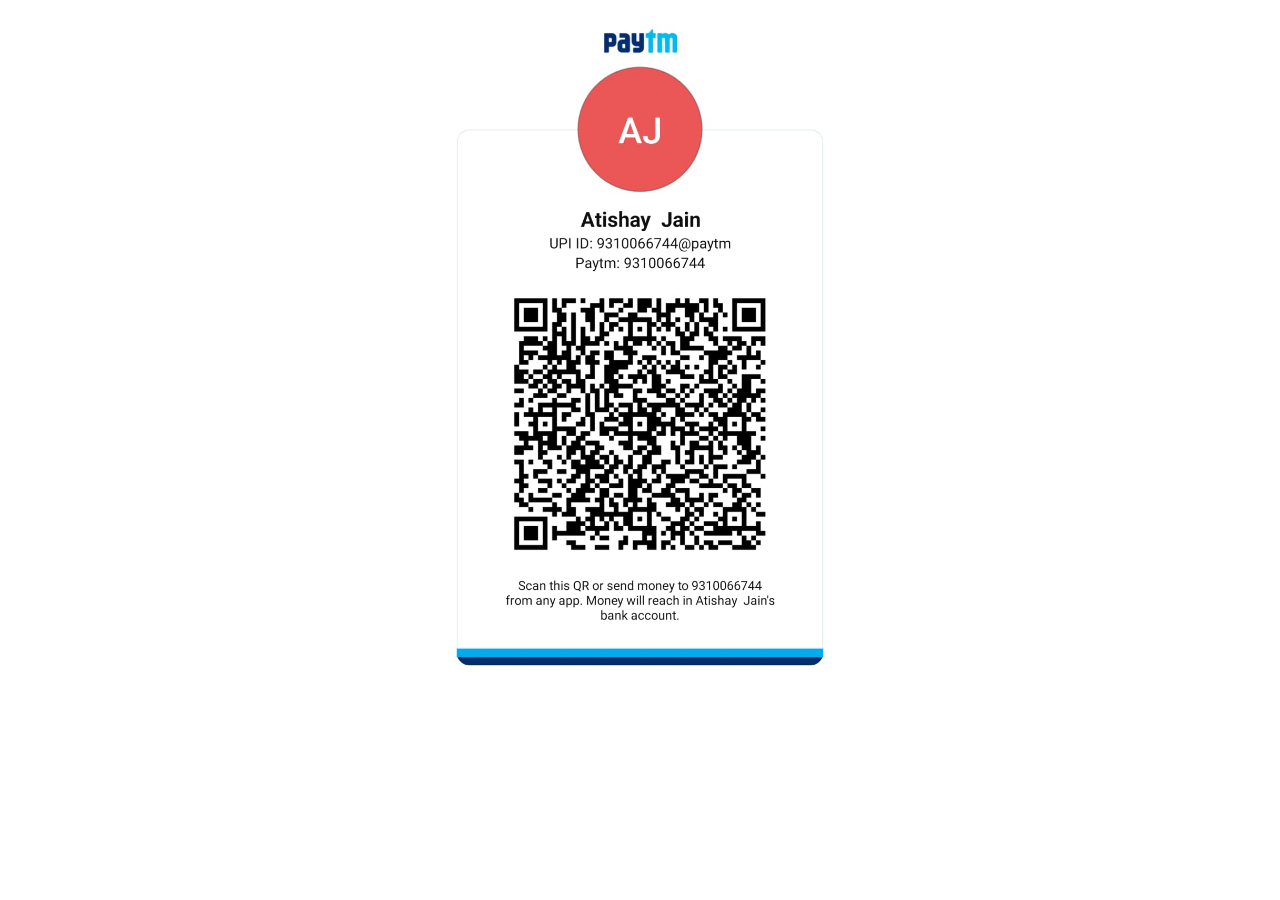
<file: payment.html>
<!DOCTYPE html>
<html lang="en">
    <head>
        <meta charset="UTF-8" />
        <meta name="viewport" content="width=device-width, initial-scale=1.0" />
        <title>Payment</title>
    </head>
    <body>
        <div
            style="display: flex; justify-content: center; align-items: center"
        >
            <img src="./img/payment.jpeg" style="width: 400px;" alt="payment" />
        </div>
    </body>
</html>
</file>
